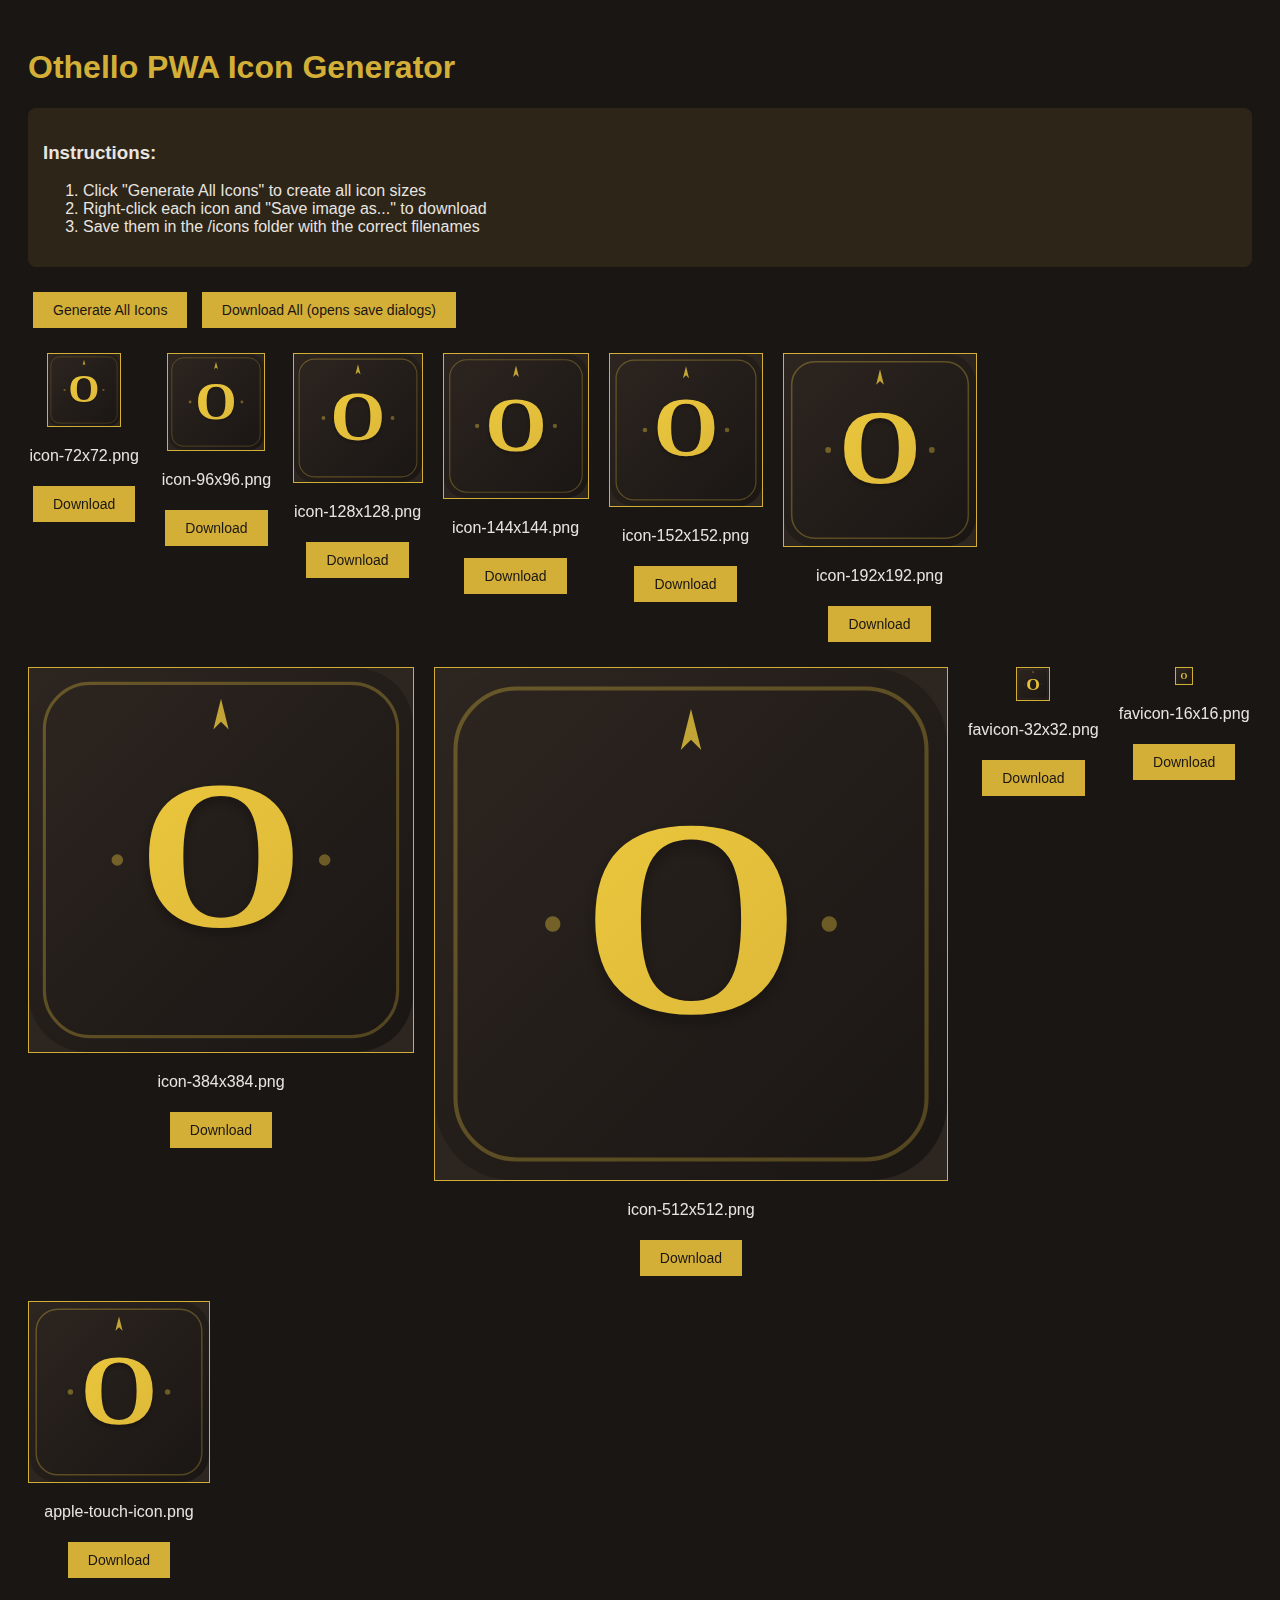
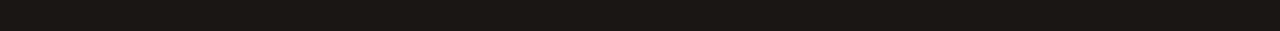
<file: generate-icons.html>
<!DOCTYPE html>
<html>
<head>
  <title>Icon Generator for Othello PWA</title>
  <style>
    body { font-family: Arial, sans-serif; padding: 20px; background: #1a1614; color: #e8e4e0; }
    .icon-container { display: flex; flex-wrap: wrap; gap: 20px; margin: 20px 0; }
    .icon-box { text-align: center; }
    canvas { border: 1px solid #d4af37; background: #2d2520; }
    button { background: #d4af37; color: #1a1614; border: none; padding: 10px 20px; cursor: pointer; margin: 5px; font-size: 14px; }
    button:hover { background: #f4d03f; }
    h1 { color: #d4af37; }
    .instructions { background: rgba(212,175,55,0.1); padding: 15px; border-radius: 8px; margin: 20px 0; }
  </style>
</head>
<body>
  <h1>Othello PWA Icon Generator</h1>

  <div class="instructions">
    <h3>Instructions:</h3>
    <ol>
      <li>Click "Generate All Icons" to create all icon sizes</li>
      <li>Right-click each icon and "Save image as..." to download</li>
      <li>Save them in the /icons folder with the correct filenames</li>
    </ol>
  </div>

  <button onclick="generateAllIcons()">Generate All Icons</button>
  <button onclick="downloadAll()">Download All (opens save dialogs)</button>

  <div class="icon-container" id="icons"></div>

  <script>
    const sizes = [72, 96, 128, 144, 152, 192, 384, 512];

    function drawIcon(canvas, size) {
      const ctx = canvas.getContext('2d');
      canvas.width = size;
      canvas.height = size;

      // Background gradient
      const bgGrad = ctx.createLinearGradient(0, 0, size, size);
      bgGrad.addColorStop(0, '#2d2520');
      bgGrad.addColorStop(1, '#1a1614');

      // Gold gradient
      const goldGrad = ctx.createLinearGradient(0, 0, size, size);
      goldGrad.addColorStop(0, '#f4d03f');
      goldGrad.addColorStop(1, '#d4af37');

      // Draw rounded rectangle background
      const radius = size * 0.15;
      ctx.beginPath();
      ctx.roundRect(0, 0, size, size, radius);
      ctx.fillStyle = bgGrad;
      ctx.fill();

      // Draw border
      ctx.beginPath();
      ctx.roundRect(size * 0.04, size * 0.04, size * 0.92, size * 0.92, radius * 0.8);
      ctx.strokeStyle = goldGrad;
      ctx.lineWidth = size * 0.008;
      ctx.globalAlpha = 0.3;
      ctx.stroke();
      ctx.globalAlpha = 1;

      // Draw "O" letter
      ctx.fillStyle = goldGrad;
      ctx.font = `bold ${size * 0.55}px Georgia, "Times New Roman", serif`;
      ctx.textAlign = 'center';
      ctx.textBaseline = 'middle';

      // Add shadow
      ctx.shadowColor = 'rgba(0,0,0,0.3)';
      ctx.shadowBlur = size * 0.03;
      ctx.shadowOffsetY = size * 0.015;

      ctx.fillText('O', size / 2, size / 2 + size * 0.03);

      // Reset shadow
      ctx.shadowColor = 'transparent';
      ctx.shadowBlur = 0;
      ctx.shadowOffsetY = 0;

      // Draw quill decoration at top
      ctx.globalAlpha = 0.8;
      ctx.beginPath();
      ctx.moveTo(size / 2, size * 0.08);
      ctx.lineTo(size / 2 - size * 0.02, size * 0.16);
      ctx.lineTo(size / 2, size * 0.14);
      ctx.lineTo(size / 2 + size * 0.02, size * 0.16);
      ctx.closePath();
      ctx.fill();

      // Draw small decorative circles
      ctx.globalAlpha = 0.4;
      ctx.beginPath();
      ctx.arc(size * 0.23, size / 2, size * 0.015, 0, Math.PI * 2);
      ctx.fill();
      ctx.beginPath();
      ctx.arc(size * 0.77, size / 2, size * 0.015, 0, Math.PI * 2);
      ctx.fill();
      ctx.globalAlpha = 1;
    }

    function generateAllIcons() {
      const container = document.getElementById('icons');
      container.innerHTML = '';

      sizes.forEach(size => {
        const box = document.createElement('div');
        box.className = 'icon-box';

        const canvas = document.createElement('canvas');
        canvas.id = `icon-${size}`;
        drawIcon(canvas, size);

        const label = document.createElement('p');
        label.textContent = `icon-${size}x${size}.png`;

        const btn = document.createElement('button');
        btn.textContent = 'Download';
        btn.onclick = () => downloadIcon(canvas, size);

        box.appendChild(canvas);
        box.appendChild(label);
        box.appendChild(btn);
        container.appendChild(box);
      });

      // Also generate favicon (32x32)
      const faviconBox = document.createElement('div');
      faviconBox.className = 'icon-box';
      const faviconCanvas = document.createElement('canvas');
      faviconCanvas.id = 'favicon';
      drawIcon(faviconCanvas, 32);
      const faviconLabel = document.createElement('p');
      faviconLabel.textContent = 'favicon-32x32.png';
      const faviconBtn = document.createElement('button');
      faviconBtn.textContent = 'Download';
      faviconBtn.onclick = () => downloadIcon(faviconCanvas, 32, 'favicon-32x32.png');
      faviconBox.appendChild(faviconCanvas);
      faviconBox.appendChild(faviconLabel);
      faviconBox.appendChild(faviconBtn);
      container.appendChild(faviconBox);

      // 16x16 favicon
      const favicon16Box = document.createElement('div');
      favicon16Box.className = 'icon-box';
      const favicon16Canvas = document.createElement('canvas');
      favicon16Canvas.id = 'favicon16';
      drawIcon(favicon16Canvas, 16);
      const favicon16Label = document.createElement('p');
      favicon16Label.textContent = 'favicon-16x16.png';
      const favicon16Btn = document.createElement('button');
      favicon16Btn.textContent = 'Download';
      favicon16Btn.onclick = () => downloadIcon(favicon16Canvas, 16, 'favicon-16x16.png');
      favicon16Box.appendChild(favicon16Canvas);
      favicon16Box.appendChild(favicon16Label);
      favicon16Box.appendChild(favicon16Btn);
      container.appendChild(favicon16Box);

      // Apple touch icon (180x180)
      const appleBox = document.createElement('div');
      appleBox.className = 'icon-box';
      const appleCanvas = document.createElement('canvas');
      appleCanvas.id = 'apple-touch';
      drawIcon(appleCanvas, 180);
      const appleLabel = document.createElement('p');
      appleLabel.textContent = 'apple-touch-icon.png';
      const appleBtn = document.createElement('button');
      appleBtn.textContent = 'Download';
      appleBtn.onclick = () => downloadIcon(appleCanvas, 180, 'apple-touch-icon.png');
      appleBox.appendChild(appleCanvas);
      appleBox.appendChild(appleLabel);
      appleBox.appendChild(appleBtn);
      container.appendChild(appleBox);
    }

    function downloadIcon(canvas, size, filename) {
      const link = document.createElement('a');
      link.download = filename || `icon-${size}x${size}.png`;
      link.href = canvas.toDataURL('image/png');
      link.click();
    }

    function downloadAll() {
      sizes.forEach(size => {
        const canvas = document.getElementById(`icon-${size}`);
        if (canvas) downloadIcon(canvas, size);
      });
      // Favicons
      const favicon = document.getElementById('favicon');
      if (favicon) downloadIcon(favicon, 32, 'favicon-32x32.png');
      const favicon16 = document.getElementById('favicon16');
      if (favicon16) downloadIcon(favicon16, 16, 'favicon-16x16.png');
      const apple = document.getElementById('apple-touch');
      if (apple) downloadIcon(apple, 180, 'apple-touch-icon.png');
    }

    // Auto-generate on load
    window.onload = generateAllIcons;
  </script>
</body>
</html>
</file>
